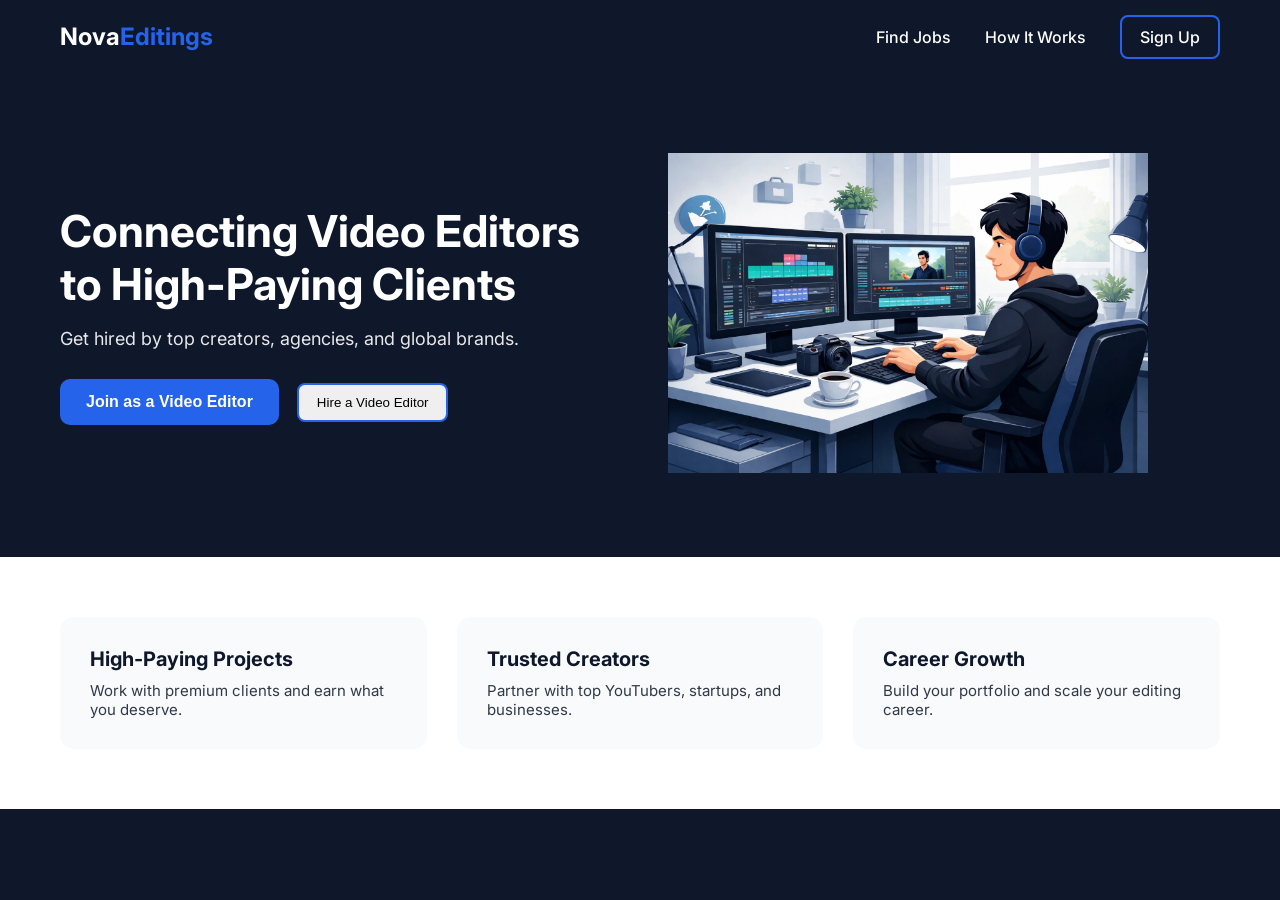
<file: index.html>
<!DOCTYPE html>
<html lang="en">
<head>
    <meta charset="UTF-8">
    <title>Nova Editings – Hire Elite Video Editors</title>
    <meta name="viewport" content="width=device-width, initial-scale=1.0">

    <!-- Google Font -->
    <link href="https://fonts.googleapis.com/css2?family=Inter:wght@400;600;700&display=swap" rel="stylesheet">

    <link rel="stylesheet" href="style.css">
</head>
<body>

<header class="navbar">
    <div class="logo">Nova<span>Editings</span></div>
    <nav>
        <a href="#">Find Jobs</a>
        <a class="howItWorks" href="#">How It Works</a>
        <a href="auth/signup.html" class="btn-outline">Sign Up</a>
    </nav>
</header>

<section class="hero">
    <div class="hero-text">
        <h1 class="abt">Connecting Video Editors<br>to High-Paying Clients</h1>
        <p>Get hired by top creators, agencies, and global brands.</p>

        <div class="hero-buttons">
            <button class="btn-primary">Join as a Video Editor</button>
            <button class="btn-outline">Hire a Video Editor</button>
        </div>
    </div>

    <div class="hero-visual">
        <img src="editor1.webp" alt="Video Editor Workspace">
    </div>
</section>

<section class="features">
    <div class="feature">
        <h3>High-Paying Projects</h3>
        <p>Work with premium clients and earn what you deserve.</p>
    </div>

    <div class="feature">
        <h3>Trusted Creators</h3>
        <p>Partner with top YouTubers, startups, and businesses.</p>
    </div>

    <div class="feature">
        <h3>Career Growth</h3>
        <p>Build your portfolio and scale your editing career.</p>
    </div>
</section>

<script src="script.js"></script>
</body>
</html>
</file>
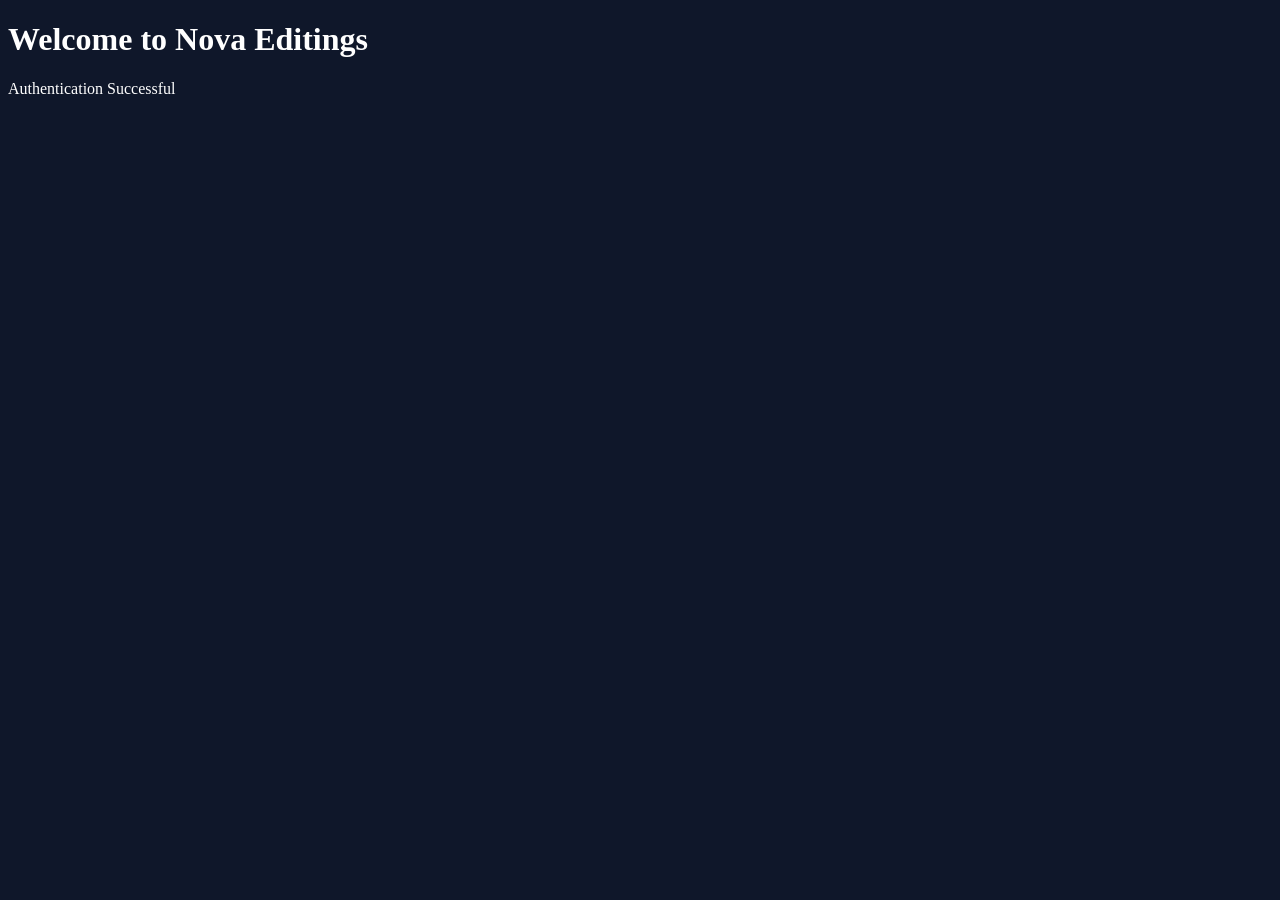
<file: auth/dashboard.html>
<!DOCTYPE html>
<html>
<head>
    <title>Dashboard – Nova Editings</title>
</head>
<body style="background:#0F172A;color:#fff;font-family:Inter">
    <h1>Welcome to Nova Editings</h1>
    <p>Authentication Successful</p>
</body>
</html>
</file>
<file: style.css>
:root {
    --dark: #0F172A;
    --blue: #2563EB;
    --white: #FFFFFF;
}

* {
    margin: 0;
    padding: 0;
    box-sizing: border-box;
}

body {
    font-family: 'Inter', sans-serif;
    background-color: var(--dark);
    color: var(--white);
}

/* Navbar */
.navbar {
    display: flex;
    justify-content: space-between;
    align-items: center;
    padding: 22px 60px;
    
}

.logo {
    font-size: 24px;
    font-weight: 700;
}

.logo span {
    color: var(--blue);
}

nav a {
    margin-left: 30px;
    text-decoration: none;
    color: var(--white);
    font-weight: 500;
}

.btn-outline {
    padding: 10px 18px;
    border: 2px solid var(--blue);
    border-radius: 8px;
}

/* Hero Section */
.hero {
    display: grid;
    grid-template-columns: 1.1fr 1fr;
    align-items: center;
    padding: 80px 60px;
}

.hero-text h1 {
    font-size: 44px;
    line-height: 1.2;
    margin-bottom: 18px;
}

.hero-text p {
    font-size: 18px;
    opacity: 0.9;
}

.hero-buttons {
    margin-top: 30px;
}

.btn-primary {
    background-color: var(--blue);
    color: var(--white);
    border: none;
    padding: 14px 26px;
    border-radius: 10px;
    font-size: 16px;
    font-weight: 600;
    cursor: pointer;
    margin-right: 14px;
}

.hero-visual img {
    width: 100%;
    max-width: 480px;
    margin-left: auto;
}

/* Features */
.features {
    background-color: var(--white);
    color: var(--dark);
    display: grid;
    grid-template-columns: repeat(3, 1fr);
    gap: 30px;
    padding: 60px;
}

.feature {
    padding: 30px;
    border-radius: 14px;
    background: #f8fafc;
}

.feature h3 {
    margin-bottom: 10px;
    font-size: 20px;
}

.feature p {
    font-size: 15px;
    opacity: 0.85;
}

/* Responsive */
@media (max-width: 900px) {
    .hero {
        grid-template-columns: 1fr;
        text-align: center;
    }

    .hero-visual {
        margin-top: 40px;
    }

    .features {
        grid-template-columns: 1fr;
    }
    .navbar {
    display: flex;
    flex-wrap: wrap;
    justify-content: center;
    

}

.logo {
    font-size: 34px;
    font-weight: 700;
}

nav a {
    margin-top: 40px;
    padding-top: 10px;
    margin-left: 10px;
    text-decoration: none;
    color: var(--white);
    font-weight: 500;
}
nav {
    width: 100%;
    text-align: center;
    padding-top: 20px;


}

}

@media (max-width: 510px) {
.hero-buttons {
    margin-top: 20px;
    display: flex;
    flex-direction: column;
    gap: 12px;
    align-items: center;
}

.hero-text h1 {
    font-size: 22px;
    line-height: 1.2;
    margin-bottom: 18px;
}


.logo {
    font-size: 34px;
    font-weight: 700;
}

nav a {
    margin-top: 10px;
    padding-top: 10px;
    margin-left: 5px;
    text-decoration: none;
    color: var(--white);
    font-weight: 500;

}
nav {
    width: 100%;
    display: flex;
    justify-content: center;
    flex-wrap: wrap;
    padding-top: 10px;
    gap: 10px;


}

.howItWorks {
    display: none;

}

.hero {
    
    padding: 10px 30px;
}

}
</file>
